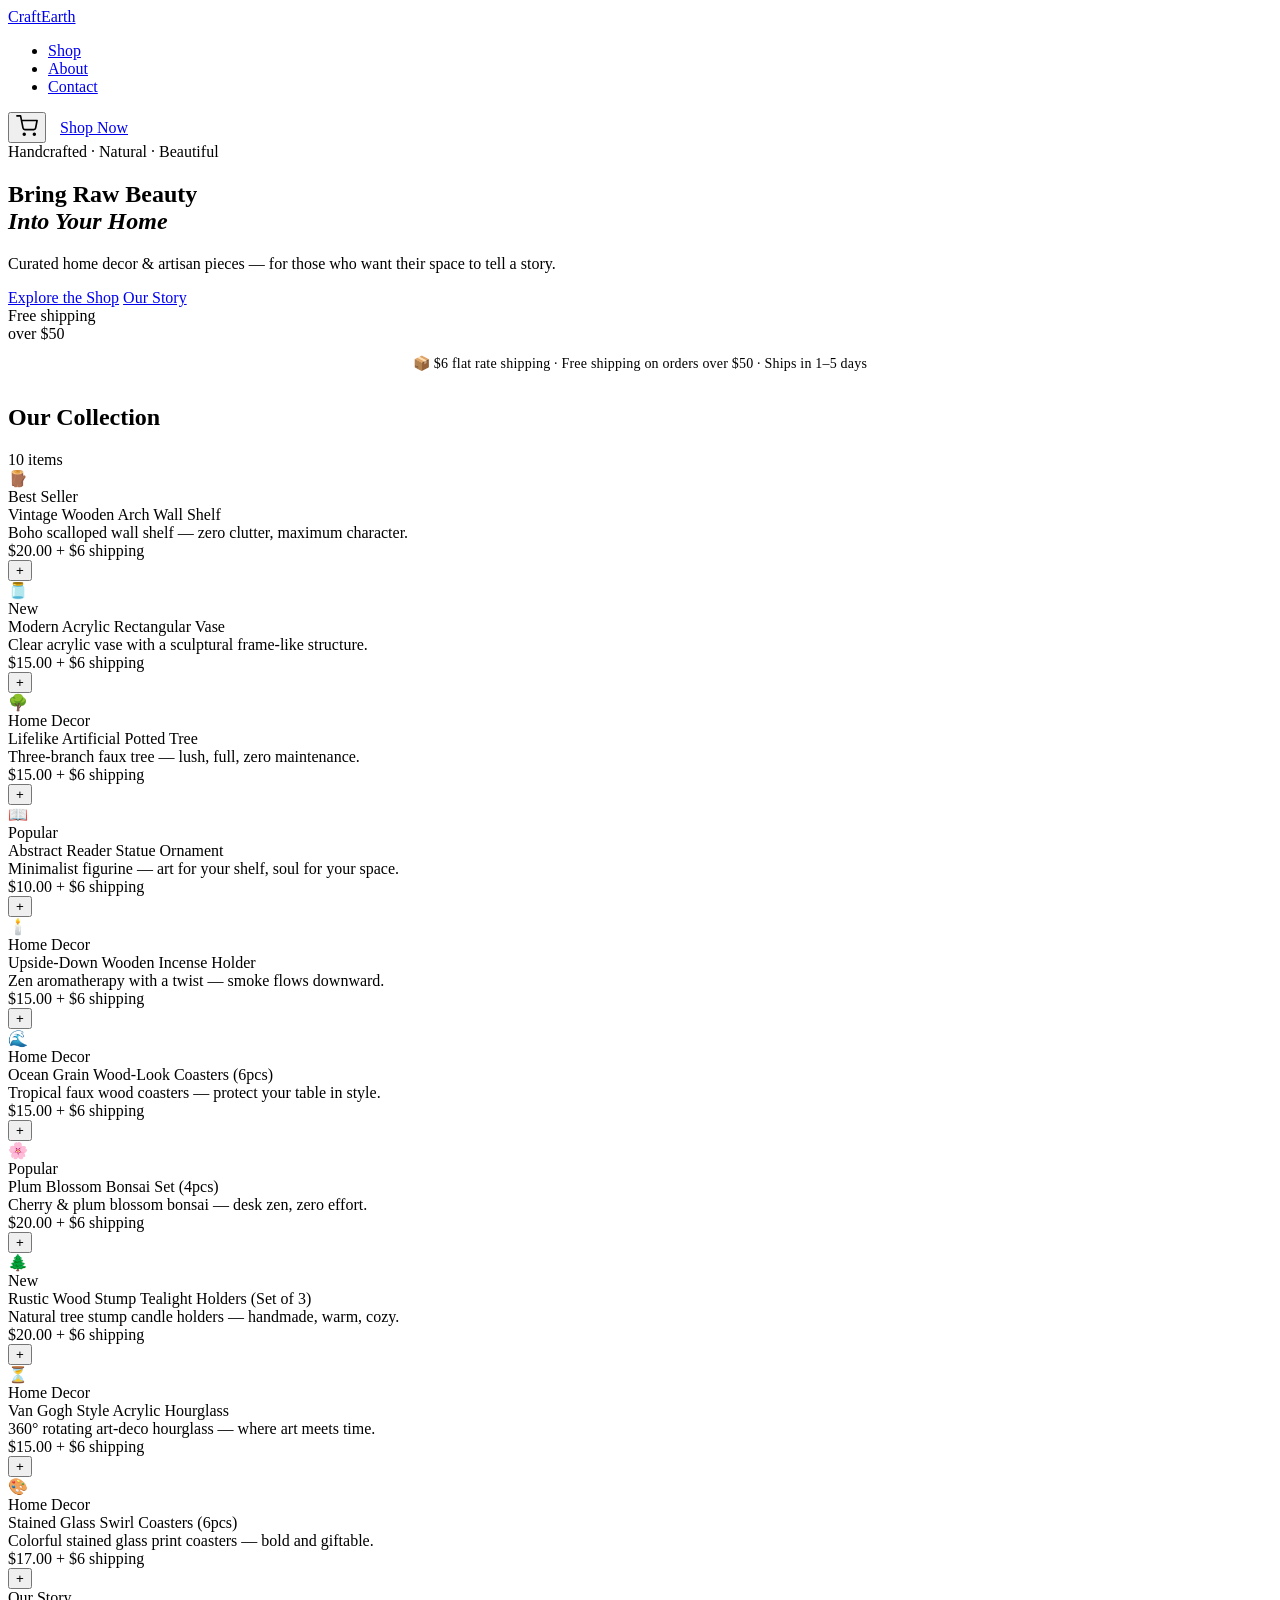
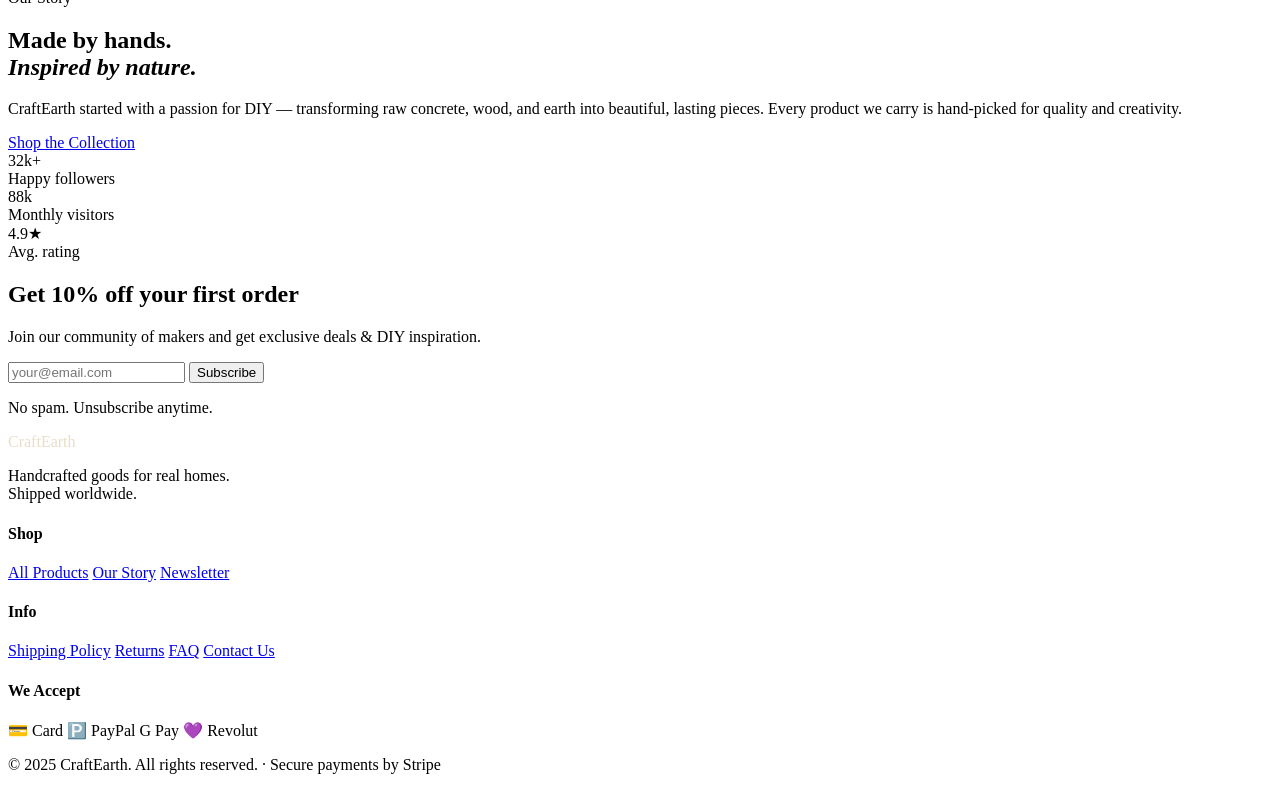
<file: index.html>
<!DOCTYPE html>
<html lang="en">
<head>
  <meta charset="UTF-8" />
  <meta name="viewport" content="width=device-width, initial-scale=1.0" />
  <title>CraftEarth — Handcrafted for Real Homes</title>
  <link rel="preconnect" href="https://fonts.googleapis.com" />
  <link rel="preconnect" href="https://fonts.gstatic.com" crossorigin />
  <link href="https://fonts.googleapis.com/css2?family=Playfair+Display:ital,wght@0,400;0,600;1,400&family=DM+Sans:wght@300;400;500&display=swap" rel="stylesheet" />
  
  <link rel="stylesheet" href="css/style.css" />
</head>
<body>

  <!-- NAV -->
  <nav class="nav">
    <a href="#" class="nav-logo">CraftEarth</a>
    <ul class="nav-links">
      <li><a href="#products">Shop</a></li>
      <li><a href="#about">About</a></li>
      <li><a href="#contact">Contact</a></li>
    </ul>
    <div style="display:flex;align-items:center;gap:14px;">
      <button class="cart-btn" onclick="openCart()">
        <svg width="22" height="22" viewBox="0 0 24 24" fill="none" stroke="currentColor" stroke-width="1.8" stroke-linecap="round" stroke-linejoin="round"><circle cx="9" cy="21" r="1"/><circle cx="20" cy="21" r="1"/><path d="M1 1h4l2.68 13.39a2 2 0 0 0 2 1.61h9.72a2 2 0 0 0 2-1.61L23 6H6"/></svg>
        <span class="cart-badge" id="cart-badge" style="display:none">0</span>
      </button>
      <a href="#products" class="btn-nav">Shop Now</a>
    </div>
  </nav>

  <!-- HERO -->
  <section class="hero">
    <div class="hero-texture"></div>
    <div class="hero-content">
      <span class="hero-tag">Handcrafted · Natural · Beautiful</span>
      <h1 class="hero-title">Bring Raw Beauty<br /><em>Into Your Home</em></h1>
      <p class="hero-sub">Curated home decor &amp; artisan pieces — for those who want their space to tell a story.</p>
      <div class="hero-cta">
        <a href="#products" class="btn-primary">Explore the Shop</a>
        <a href="#about" class="btn-ghost">Our Story</a>
      </div>
    </div>
    <div class="hero-badge">Free shipping<br/>over $50</div>
  </section>

  <!-- SHIPPING BANNER -->
  <div class="shipping-banner">
    📦 $6 flat rate shipping · <strong>Free shipping on orders over $50</strong> · Ships in 1–5 days
  </div>

  <!-- PRODUCTS -->
  <section class="products" id="products">
    <div class="section-header">
      <h2>Our Collection</h2>
      <span class="see-all">10 items</span>
    </div>
    <div class="product-grid" id="product-grid"></div>
  </section>

  <!-- ABOUT -->
  <section class="about-banner" id="about">
    <div class="about-text">
      <span class="hero-tag">Our Story</span>
      <h2>Made by hands.<br /><em>Inspired by nature.</em></h2>
      <p>CraftEarth started with a passion for DIY — transforming raw concrete, wood, and earth into beautiful, lasting pieces. Every product we carry is hand-picked for quality and creativity.</p>
      <a href="#products" class="btn-primary">Shop the Collection</a>
    </div>
    <div class="about-visual">
      <div class="about-card"><div class="about-stat">32k+</div><div class="about-stat-label">Happy followers</div></div>
      <div class="about-card"><div class="about-stat">88k</div><div class="about-stat-label">Monthly visitors</div></div>
      <div class="about-card"><div class="about-stat">4.9★</div><div class="about-stat-label">Avg. rating</div></div>
    </div>
  </section>

  <!-- NEWSLETTER -->
  <section class="newsletter" id="contact">
    <h2>Get 10% off your first order</h2>
    <p>Join our community of makers and get exclusive deals &amp; DIY inspiration.</p>
    <form class="newsletter-form" onsubmit="handleSubscribe(event)">
      <input type="email" placeholder="your@email.com" required />
      <button type="submit" class="btn-primary">Subscribe</button>
    </form>
    <p class="fine-print">No spam. Unsubscribe anytime.</p>
  </section>

  <!-- FOOTER -->
  <footer class="footer">
    <div class="footer-top">
      <div class="footer-brand">
        <span class="nav-logo" style="display:block;margin-bottom:10px;color:#E8DFC8;">CraftEarth</span>
        <p>Handcrafted goods for real homes.<br />Shipped worldwide.</p>
      </div>
      <div class="footer-links">
        <h4>Shop</h4>
        <a href="#products">All Products</a>
        <a href="#about">Our Story</a>
        <a href="#contact">Newsletter</a>
      </div>
      <div class="footer-links">
        <h4>Info</h4>
        <a href="#">Shipping Policy</a>
        <a href="#">Returns</a>
        <a href="#">FAQ</a>
        <a href="#">Contact Us</a>
      </div>
      <div class="footer-links">
        <h4>We Accept</h4>
        <div class="payment-icons">
          <span class="pay-icon">💳 Card</span>
          <span class="pay-icon">🅿️ PayPal</span>
          <span class="pay-icon">G Pay</span>
          <span class="pay-icon">💜 Revolut</span>
        </div>
      </div>
    </div>
    <div class="footer-bottom">
      <p>© 2025 CraftEarth. All rights reserved. · Secure payments by Stripe</p>
    </div>
  </footer>

  <div class="toast" id="toast"></div>

  <!-- CART MODAL -->
  <div class="modal-overlay" id="cart-modal" onclick="closeCart()" style="display:none">
    <div class="modal-box cart-modal-box" onclick="event.stopPropagation()">
      <button class="modal-close" onclick="closeCart()">✕</button>
      <h2 style="font-family:'Playfair Display',serif;font-size:22px;margin-bottom:20px;color:#2C2318;">Your Cart</h2>
      <div id="cart-body"></div>
      <div id="cart-totals" style="margin-top:16px;"></div>
      <button class="btn-primary" style="width:100%;margin-top:16px;text-align:center;" onclick="goToCheckout()">Proceed to Checkout →</button>
    </div>
  </div>

  <!-- CHECKOUT MODAL -->
  <div class="modal-overlay" id="checkout-modal" onclick="closeCheckout()" style="display:none">
    <div class="modal-box checkout-box" onclick="event.stopPropagation()">
      <button class="modal-close" onclick="closeCheckout()">✕</button>
      <h2 style="font-family:'Playfair Display',serif;font-size:22px;margin-bottom:6px;color:#2C2318;">Secure Checkout</h2>
      <p style="font-size:13px;color:#9E9383;margin-bottom:20px;">Powered by Stripe — encrypted & secure</p>
      <div class="checkout-payment-methods">
        <button class="pay-method active" onclick="selectPayment(this,'card')">💳 Card</button>
        <button class="pay-method" onclick="selectPayment(this,'paypal')">🅿️ PayPal</button>
        <button class="pay-method" onclick="selectPayment(this,'gpay')">G Pay</button>
        <button class="pay-method" onclick="selectPayment(this,'revolut')">💜 Revolut</button>
      </div>
      <div id="card-section">
        <div id="stripe-card-element" class="stripe-input"></div>
        <p id="stripe-error" style="color:#c0392b;font-size:13px;margin-top:8px;display:none;"></p>
      </div>
      <div style="background:#F5EFE0;border-radius:10px;padding:16px;margin:16px 0;">
        <div style="font-size:13px;color:#6B5B45;margin-bottom:4px;">Order total</div>
        <div style="font-size:24px;font-weight:500;color:#6B5032;" id="checkout-total">$0.00</div>
      </div>
      <div style="margin-bottom:14px;">
        <input class="checkout-input" type="email" placeholder="Email address" id="checkout-email" />
        <input class="checkout-input" type="text" placeholder="Full name" id="checkout-name" />
        <input class="checkout-input" type="text" placeholder="Shipping address" id="checkout-address" />
      </div>
      <button class="btn-primary" style="width:100%;text-align:center;font-size:16px;padding:16px;" onclick="submitPayment()">
        Pay Now — <span id="pay-total">$0.00</span>
      </button>
      <p style="text-align:center;font-size:12px;color:#9E9383;margin-top:12px;">🔒 256-bit SSL encryption. Your data is safe.</p>
    </div>
  </div>

  <script src="js/main.js"></script>
  <script>
    const STRIPE_PK = 'pk_test_REPLACE_WITH_YOUR_KEY';
    let stripe, cardElement;

    function initStripe() {
      if (!window.Stripe) {
        const s = document.createElement('script');
        s.src = 'https://js.stripe.com/v3/';
        s.onload = () => mountStripe();
        document.head.appendChild(s);
        return;
      }
      mountStripe();
    }
    function mountStripe() {
      stripe = Stripe(STRIPE_PK);
      const elements = stripe.elements();
      cardElement = elements.create('card', {
        style: { base: { fontFamily: "'DM Sans', sans-serif", fontSize: '16px', color: '#3D3020', '::placeholder': { color: '#9E9383' } } }
      });
      cardElement.mount('#stripe-card-element');
    }

    function goToCheckout() {
      if (cart.length === 0) { showToast('Your cart is empty!'); return; }
      closeCart();
      const total = getTotal();
      document.getElementById('checkout-total').textContent = '$' + total.toFixed(2);
      document.getElementById('pay-total').textContent = '$' + total.toFixed(2);
      document.getElementById('checkout-modal').style.display = 'flex';
      if (!stripe) initStripe();
    }

    async function submitPayment() {
      const email = document.getElementById('checkout-email').value;
      const name = document.getElementById('checkout-name').value;
      const address = document.getElementById('checkout-address').value;
      if (!email || !name || !address) { showToast('Please fill in all fields.'); return; }
      showToast('Order placed! Thank you 🎉');
      cart = []; saveCart(); updateCartBadge();
      setTimeout(closeCheckout, 500);
    }
  </script>
</body>
</html>
</file>
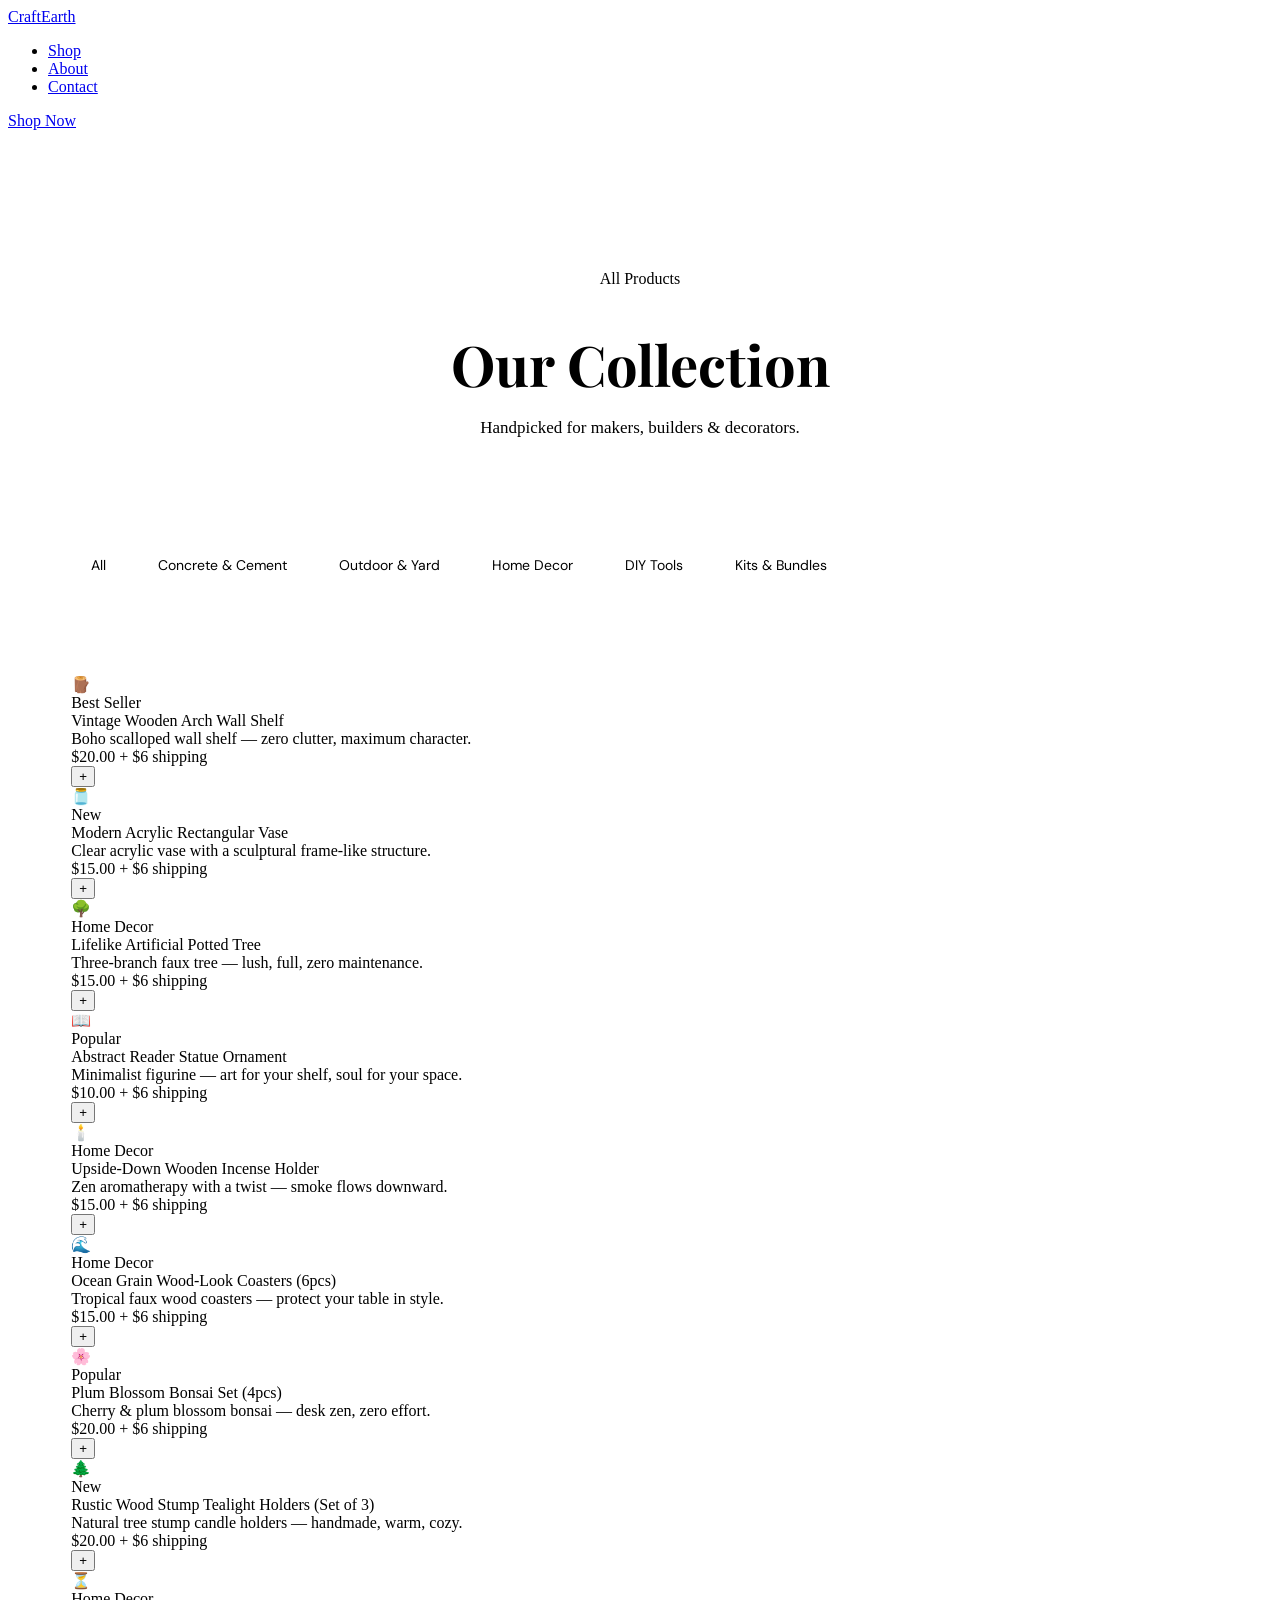
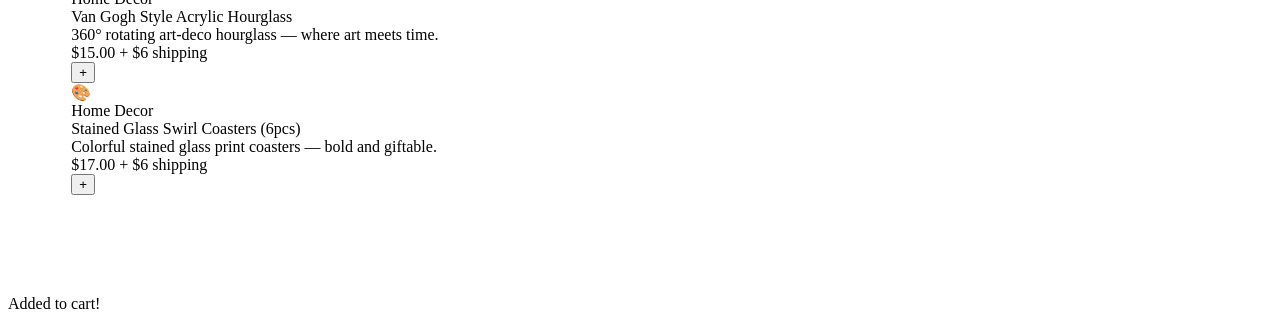
<file: category.html>
<!DOCTYPE html>
<html lang="en">
<head>
  <meta charset="UTF-8" />
  <meta name="viewport" content="width=device-width, initial-scale=1.0" />
  <title>Shop — CraftEarth</title>
  <link rel="preconnect" href="https://fonts.googleapis.com" />
  <link rel="preconnect" href="https://fonts.gstatic.com" crossorigin />
  <link href="https://fonts.googleapis.com/css2?family=Playfair+Display:ital,wght@0,400;0,600;1,400&family=DM+Sans:wght@300;400;500&display=swap" rel="stylesheet" />
  <link rel="stylesheet" href="css/style.css" />
  <style>
    .shop-hero {
      padding: 140px 5% 60px;
      background: linear-gradient(135deg, var(--sand) 0%, var(--cream) 100%);
      text-align: center;
    }
    .shop-hero h1 {
      font-family: 'Playfair Display', serif;
      font-size: clamp(32px, 5vw, 56px);
      color: var(--dark);
      margin-bottom: 12px;
    }
    .shop-hero p { color: var(--text-m); font-size: 17px; }

    .filter-bar {
      display: flex;
      gap: 12px;
      padding: 32px 5%;
      flex-wrap: wrap;
      border-bottom: 1px solid var(--sand-d);
    }
    .filter-btn {
      padding: 9px 20px;
      border-radius: 50px;
      border: 1.5px solid var(--stone-l);
      background: transparent;
      color: var(--text-m);
      font-family: 'DM Sans', sans-serif;
      font-size: 14px;
      cursor: pointer;
      transition: all 0.2s;
    }
    .filter-btn.active, .filter-btn:hover {
      background: var(--earth);
      color: var(--white);
      border-color: var(--earth);
    }

    .shop-section {
      padding: 60px 5% 100px;
    }
  </style>
</head>
<body>
  <nav class="nav">
    <a href="index.html" class="nav-logo">CraftEarth</a>
    <ul class="nav-links">
      <li><a href="category.html">Shop</a></li>
      <li><a href="index.html#about">About</a></li>
      <li><a href="index.html#contact">Contact</a></li>
    </ul>
    <a href="category.html" class="btn-nav">Shop Now</a>
  </nav>

  <div class="shop-hero">
    <span class="hero-tag">All Products</span>
    <h1>Our Collection</h1>
    <p>Handpicked for makers, builders &amp; decorators.</p>
  </div>

  <div class="filter-bar">
    <button class="filter-btn active" onclick="filterProducts('all', this)">All</button>
    <button class="filter-btn" onclick="filterProducts('Concrete & Cement', this)">Concrete &amp; Cement</button>
    <button class="filter-btn" onclick="filterProducts('Outdoor & Yard', this)">Outdoor &amp; Yard</button>
    <button class="filter-btn" onclick="filterProducts('Home Decor', this)">Home Decor</button>
    <button class="filter-btn" onclick="filterProducts('DIY Tools', this)">DIY Tools</button>
    <button class="filter-btn" onclick="filterProducts('Kits & Bundles', this)">Kits &amp; Bundles</button>
  </div>

  <section class="shop-section">
    <div class="product-grid" id="product-grid"></div>
  </section>

  <div class="toast" id="toast">Added to cart!</div>

  <script src="js/main.js"></script>
  <script>
    function filterProducts(cat, btn) {
      document.querySelectorAll('.filter-btn').forEach(b => b.classList.remove('active'));
      btn.classList.add('active');

      const grid = document.getElementById('product-grid');
      const filtered = cat === 'all' ? products : products.filter(p => p.category === cat);
      grid.innerHTML = filtered.map(p => `
        <div class="product-card" onclick="viewProduct(${p.id})">
          <div class="product-img">${p.emoji}</div>
          <div class="product-body">
            ${p.tag ? `<span class="product-cat">${p.tag}</span>` : `<span class="product-cat">${p.category}</span>`}
            <div class="product-name">${p.name}</div>
            <div class="product-footer">
              <span class="product-price">$${p.price.toFixed(2)}</span>
              <button class="add-to-cart" onclick="addToCart(event, ${p.id})">+</button>
            </div>
          </div>
        </div>
      `).join('') || '<p style="color:var(--text-m); padding:40px 0">No products in this category yet.</p>';
    }
  </script>
</body>
</html>
</file>
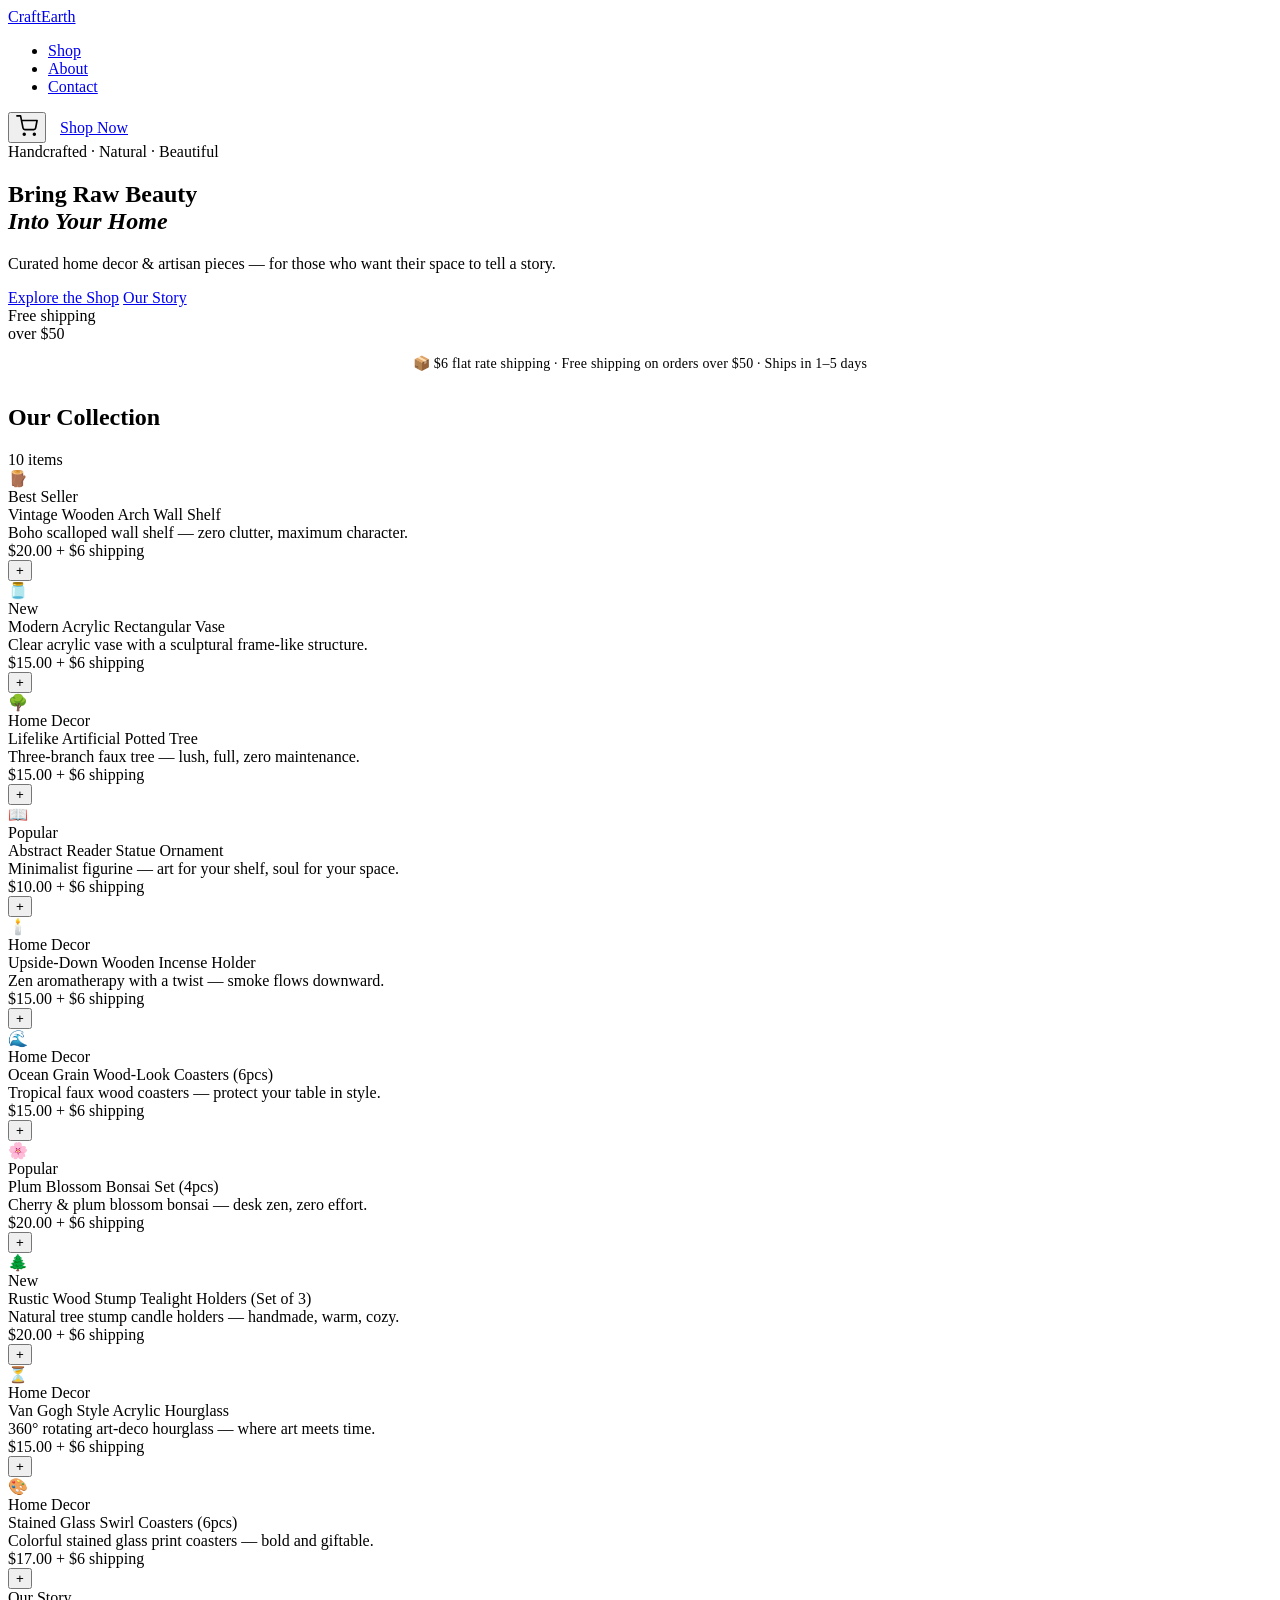
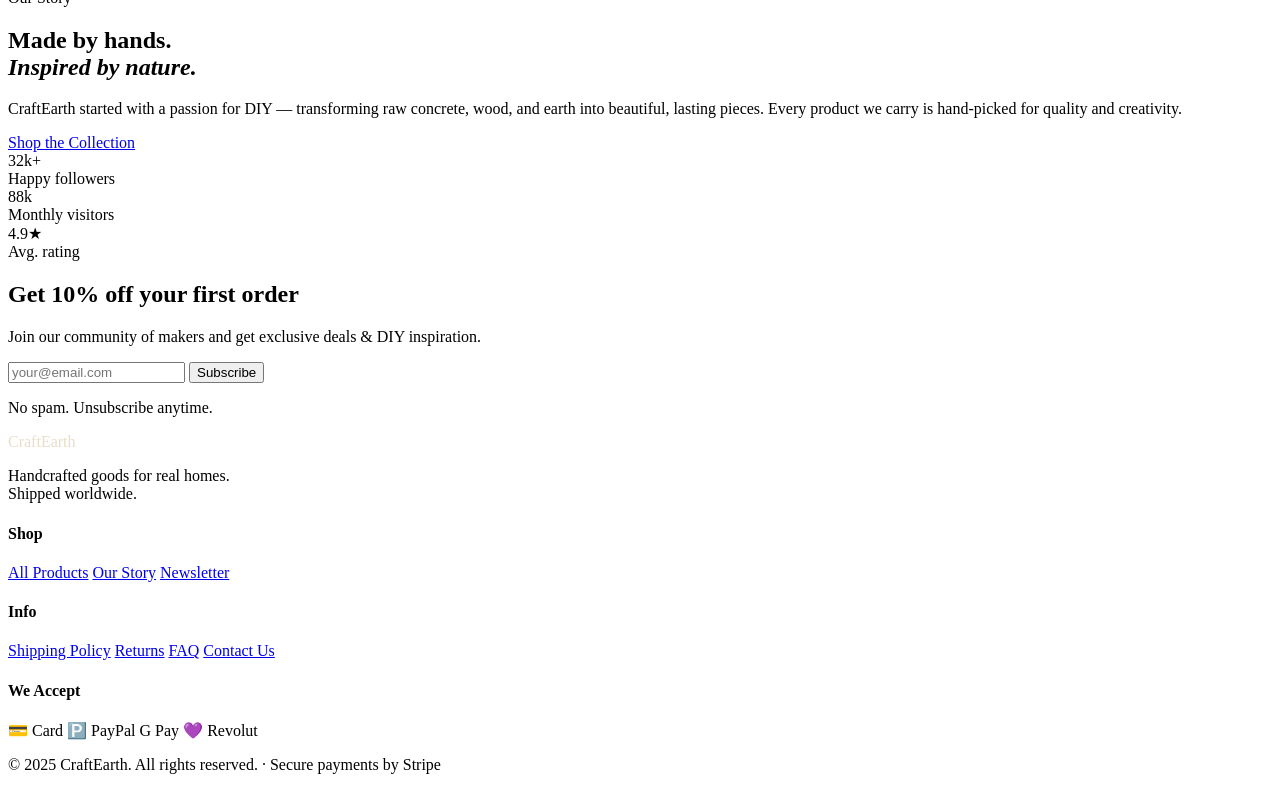
<file: product.html>
<!DOCTYPE html>
<html lang="en">
<head>
  <meta charset="UTF-8" />
  <meta name="viewport" content="width=device-width, initial-scale=1.0" />
  <title>Product — CraftEarth</title>
  <link rel="preconnect" href="https://fonts.googleapis.com" />
  <link rel="preconnect" href="https://fonts.gstatic.com" crossorigin />
  <link href="https://fonts.googleapis.com/css2?family=Playfair+Display:ital,wght@0,400;0,600;1,400&family=DM+Sans:wght@300;400;500&display=swap" rel="stylesheet" />
  
  <link rel="stylesheet" href="css/style.css" />
  <style>
    .product-page { padding: 120px 5% 80px; max-width: 1100px; margin: 0 auto; }
    .breadcrumb { font-size: 13px; color: var(--stone); margin-bottom: 32px; }
    .breadcrumb a { color: var(--earth); text-decoration: none; }
    .breadcrumb a:hover { text-decoration: underline; }
    .product-layout { display: grid; grid-template-columns: 1fr 1fr; gap: 60px; align-items: start; }

    /* GALLERY */
    .gallery { position: sticky; top: 100px; }
    .gallery-main {
      width: 100%;
      aspect-ratio: 1;
      border-radius: 16px;
      background: var(--sand);
      display: flex;
      align-items: center;
      justify-content: center;
      font-size: 100px;
      margin-bottom: 14px;
      overflow: hidden;
      cursor: zoom-in;
    }
    .gallery-main img { width: 100%; height: 100%; object-fit: cover; border-radius: 16px; }
    .gallery-main .emoji-placeholder { font-size: 100px; }
    .gallery-thumbs { display: flex; gap: 10px; }
    .gallery-thumb {
      width: 80px; height: 80px;
      border-radius: 10px;
      background: var(--sand);
      display: flex;
      align-items: center;
      justify-content: center;
      font-size: 28px;
      cursor: pointer;
      border: 2px solid transparent;
      transition: border-color 0.2s;
      overflow: hidden;
      flex-shrink: 0;
    }
    .gallery-thumb img { width: 100%; height: 100%; object-fit: cover; }
    .gallery-thumb.active { border-color: var(--earth); }

    /* PRODUCT INFO */
    .product-info { padding-top: 8px; }
    .product-info .product-cat { font-size: 12px; text-transform: uppercase; letter-spacing: 1.5px; color: var(--moss); font-weight: 500; margin-bottom: 10px; display: block; }
    .product-info h1 { font-family: 'Playfair Display', serif; font-size: clamp(24px,3vw,36px); color: var(--dark); margin-bottom: 12px; line-height: 1.2; }
    .product-info .rating { display: flex; align-items: center; gap: 8px; font-size: 14px; color: var(--text-m); margin-bottom: 20px; }
    .stars { color: #c8962e; }
    .price-block { margin-bottom: 24px; }
    .price-main { font-size: 32px; font-weight: 500; color: var(--earth-d); }
    .shipping-info { font-size: 14px; color: var(--text-m); margin-top: 6px; line-height: 1.6; }
    .shipping-info strong { color: var(--moss); }

    .divider { border: none; border-top: 1px solid var(--sand-d); margin: 24px 0; }

    .product-desc { font-size: 16px; color: var(--text-m); line-height: 1.8; margin-bottom: 24px; }

    .product-details-list { list-style: none; margin-bottom: 28px; }
    .product-details-list li {
      font-size: 14px;
      color: var(--text-m);
      padding: 8px 0;
      border-bottom: 1px solid var(--sand-d);
      display: flex;
      align-items: flex-start;
      gap: 10px;
      line-height: 1.5;
    }
    .product-details-list li::before { content: '—'; color: var(--stone-l); flex-shrink: 0; }

    .qty-row { display: flex; align-items: center; gap: 16px; margin-bottom: 20px; }
    .qty-label { font-size: 14px; color: var(--text-m); }
    .qty-control { display: flex; align-items: center; gap: 0; border: 1.5px solid var(--stone-l); border-radius: 50px; overflow: hidden; }
    .qty-control button {
      background: none;
      border: none;
      width: 40px; height: 40px;
      font-size: 18px;
      cursor: pointer;
      color: var(--earth);
      display: flex; align-items: center; justify-content: center;
      transition: background 0.15s;
    }
    .qty-control button:hover { background: var(--sand); }
    .qty-control span { width: 36px; text-align: center; font-size: 15px; font-weight: 500; }

    .add-btn { width: 100%; padding: 16px; font-size: 16px; border-radius: 50px; margin-bottom: 12px; text-align: center; }
    .buy-btn { width: 100%; padding: 16px; font-size: 16px; border-radius: 50px; text-align: center; background: var(--dark); color: var(--cream); border: none; cursor: pointer; font-family: 'DM Sans', sans-serif; font-weight: 500; transition: background 0.2s; }
    .buy-btn:hover { background: #3D3020; }

    .trust-badges { display: flex; gap: 16px; margin-top: 20px; flex-wrap: wrap; }
    .trust-badge { font-size: 12px; color: var(--stone); display: flex; align-items: center; gap: 5px; }

    @media (max-width: 768px) {
      .product-layout { grid-template-columns: 1fr; gap: 32px; }
      .gallery { position: static; }
      .gallery-main { aspect-ratio: 4/3; }
    }
  </style>
</head>
<body>

  <nav class="nav">
    <a href="index.html" class="nav-logo">CraftEarth</a>
    <ul class="nav-links">
      <li><a href="index.html#products">Shop</a></li>
      <li><a href="index.html#about">About</a></li>
      <li><a href="index.html#contact">Contact</a></li>
    </ul>
    <div style="display:flex;align-items:center;gap:14px;">
      <button class="cart-btn" onclick="openCart()">
        <svg width="22" height="22" viewBox="0 0 24 24" fill="none" stroke="currentColor" stroke-width="1.8" stroke-linecap="round" stroke-linejoin="round"><circle cx="9" cy="21" r="1"/><circle cx="20" cy="21" r="1"/><path d="M1 1h4l2.68 13.39a2 2 0 0 0 2 1.61h9.72a2 2 0 0 0 2-1.61L23 6H6"/></svg>
        <span class="cart-badge" id="cart-badge" style="display:none">0</span>
      </button>
      <a href="index.html#products" class="btn-nav">Shop Now</a>
    </div>
  </nav>

  <div class="product-page" id="product-page">
    <!-- populated by JS -->
  </div>

  <!-- CART MODAL -->
  <div class="modal-overlay" id="cart-modal" onclick="closeCart()" style="display:none">
    <div class="modal-box cart-modal-box" onclick="event.stopPropagation()">
      <button class="modal-close" onclick="closeCart()">✕</button>
      <h2 style="font-family:'Playfair Display',serif;font-size:22px;margin-bottom:20px;color:#2C2318;">Your Cart</h2>
      <div id="cart-body"></div>
      <div id="cart-totals" style="margin-top:16px;"></div>
      <button class="btn-primary" style="width:100%;margin-top:16px;text-align:center;" onclick="goToCheckout()">Proceed to Checkout →</button>
    </div>
  </div>

  <!-- CHECKOUT MODAL -->
  <div class="modal-overlay" id="checkout-modal" onclick="closeCheckout()" style="display:none">
    <div class="modal-box checkout-box" onclick="event.stopPropagation()">
      <button class="modal-close" onclick="closeCheckout()">✕</button>
      <h2 style="font-family:'Playfair Display',serif;font-size:22px;margin-bottom:6px;color:#2C2318;">Secure Checkout</h2>
      <p style="font-size:13px;color:#9E9383;margin-bottom:20px;">Powered by Stripe — encrypted & secure</p>
      <div class="checkout-payment-methods">
        <button class="pay-method active" onclick="selectPayment(this,'card')">💳 Card</button>
        <button class="pay-method" onclick="selectPayment(this,'paypal')">🅿️ PayPal</button>
        <button class="pay-method" onclick="selectPayment(this,'gpay')">G Pay</button>
        <button class="pay-method" onclick="selectPayment(this,'revolut')">💜 Revolut</button>
      </div>
      <div id="card-section">
        <div id="stripe-card-element" class="stripe-input"></div>
        <p id="stripe-error" style="color:#c0392b;font-size:13px;margin-top:8px;display:none;"></p>
      </div>
      <div style="background:#F5EFE0;border-radius:10px;padding:16px;margin:16px 0;">
        <div style="font-size:13px;color:#6B5B45;margin-bottom:4px;">Order total</div>
        <div style="font-size:24px;font-weight:500;color:#6B5032;" id="checkout-total">$0.00</div>
      </div>
      <div style="margin-bottom:14px;">
        <input class="checkout-input" type="email" placeholder="Email address" id="checkout-email" />
        <input class="checkout-input" type="text" placeholder="Full name" id="checkout-name" />
        <input class="checkout-input" type="text" placeholder="Shipping address" id="checkout-address" />
      </div>
      <button class="btn-primary" style="width:100%;text-align:center;font-size:16px;padding:16px;" onclick="submitPayment()">
        Pay Now — <span id="pay-total">$0.00</span>
      </button>
      <p style="text-align:center;font-size:12px;color:#9E9383;margin-top:12px;">🔒 256-bit SSL encryption. Your data is safe.</p>
    </div>
  </div>

  <div class="toast" id="toast"></div>

  <script src="js/main.js"></script>
  <script>
    const STRIPE_PK = 'pk_test_REPLACE_WITH_YOUR_KEY';
    let stripe, cardElement, qty = 1;

    function initStripe() {
      if (!window.Stripe) {
        const s = document.createElement('script');
        s.src = 'https://js.stripe.com/v3/';
        s.onload = () => mountStripe();
        document.head.appendChild(s);
        return;
      }
      mountStripe();
    }
    function mountStripe() {
      stripe = Stripe(STRIPE_PK);
      const elements = stripe.elements();
      cardElement = elements.create('card', {
        style: { base: { fontFamily: "'DM Sans', sans-serif", fontSize: '16px', color: '#3D3020', '::placeholder': { color: '#9E9383' } } }
      });
      cardElement.mount('#stripe-card-element');
    }

    function selectPayment(btn, method) {
      document.querySelectorAll('.pay-method').forEach(b => b.classList.remove('active'));
      btn.classList.add('active');
      document.getElementById('card-section').style.display = method === 'card' ? 'block' : 'none';
    }

    async function submitPayment() {
      const email = document.getElementById('checkout-email').value;
      const name = document.getElementById('checkout-name').value;
      const address = document.getElementById('checkout-address').value;
      if (!email || !name || !address) { showToast('Please fill in all fields.'); return; }
      showToast('Order placed! Thank you 🎉');
      cart = []; saveCart(); updateCartBadge();
      setTimeout(closeCheckout, 500);
    }

    function loadProduct() {
      const params = new URLSearchParams(window.location.search);
      const id = parseInt(params.get('id'));
      const p = products.find(x => x.id === id);
      if (!p) { window.location.href = 'index.html'; return; }

      document.title = p.name + ' — CraftEarth';

      const hasImages = p.images && p.images.length > 0;

      const makeThumb = (src, idx, isEmoji) => `
        <div class="gallery-thumb ${idx === 0 ? 'active' : ''}" onclick="switchImage(this, '${isEmoji ? '' : src}', '${isEmoji ? src : ''}')">
          ${isEmoji ? `<span style="font-size:28px">${src}</span>` : `<img src="${src}" alt="" onerror="this.parentElement.innerHTML='<span style=font-size:28px>${p.emoji}</span>'">`}
        </div>`;

      const thumbsHTML = [p.emoji, p.emoji, p.emoji].map((e, i) => {
        const imgSrc = hasImages ? p.images[i] : null;
        return imgSrc
          ? `<div class="gallery-thumb ${i===0?'active':''}" onclick="switchImage(this, '${imgSrc}', '')">
               <img src="${imgSrc}" alt="" onerror="this.innerHTML='<span style=font-size:28px>${p.emoji}</span>'">
             </div>`
          : `<div class="gallery-thumb ${i===0?'active':''}" onclick="switchImage(this, '', '${p.emoji}')">
               <span style="font-size:28px">${p.emoji}</span>
             </div>`;
      }).join('');

      const mainImgHTML = hasImages
        ? `<img src="${p.images[0]}" id="main-img" alt="${p.name}" onerror="this.outerHTML='<span class=emoji-placeholder>${p.emoji}</span>'">`
        : `<span class="emoji-placeholder">${p.emoji}</span>`;

      document.getElementById('product-page').innerHTML = `
        <div class="breadcrumb">
          <a href="index.html">Home</a> › <a href="index.html#products">Shop</a> › ${p.name}
        </div>
        <div class="product-layout">
          <div class="gallery">
            <div class="gallery-main" id="gallery-main">${mainImgHTML}</div>
            <div class="gallery-thumbs">${thumbsHTML}</div>
          </div>
          <div class="product-info">
            <span class="product-cat">${p.category}</span>
            <h1>${p.name}</h1>
            <div class="rating">
              <span class="stars">★★★★★</span>
              <span>4.8 · 65 reviews</span>
            </div>
            <div class="price-block">
              <div class="price-main">$${p.price.toFixed(2)}</div>
              <div class="shipping-info">
                + $6.00 shipping · <strong>Free shipping on orders over $50</strong>
              </div>
            </div>
            <hr class="divider" />
            <p class="product-desc">${p.desc}</p>
            <ul class="product-details-list">
              ${p.details.map(d => `<li>${d}</li>`).join('')}
            </ul>
            <hr class="divider" />
            <div class="qty-row">
              <span class="qty-label">Quantity</span>
              <div class="qty-control">
                <button onclick="changePageQty(-1)">−</button>
                <span id="page-qty">1</span>
                <button onclick="changePageQty(1)">+</button>
              </div>
            </div>
            <button class="btn-primary add-btn" onclick="addPageToCart(${p.id})">Add to Cart</button>
            <button class="buy-btn" onclick="buyNow(${p.id})">Buy Now</button>
            <div class="trust-badges">
              <span class="trust-badge">🔒 Secure payment</span>
              <span class="trust-badge">📦 Ships in 1–5 days</span>
              <span class="trust-badge">↩️ 30-day returns</span>
            </div>
          </div>
        </div>
      `;
    }

    function switchImage(thumb, imgSrc, emoji) {
      document.querySelectorAll('.gallery-thumb').forEach(t => t.classList.remove('active'));
      thumb.classList.add('active');
      const main = document.getElementById('gallery-main');
      if (imgSrc) {
        main.innerHTML = `<img src="${imgSrc}" id="main-img" alt="" style="width:100%;height:100%;object-fit:cover;border-radius:16px;">`;
      } else {
        main.innerHTML = `<span class="emoji-placeholder">${emoji}</span>`;
      }
    }

    function changePageQty(delta) {
      qty = Math.max(1, qty + delta);
      document.getElementById('page-qty').textContent = qty;
    }

    function addPageToCart(id) {
      const product = products.find(p => p.id === id);
      const existing = cart.find(c => c.id === id);
      if (existing) { existing.qty += qty; } else { cart.push({ ...product, qty }); }
      saveCart();
      updateCartBadge();
      showToast('Added to cart!');
    }

    function buyNow(id) {
      addPageToCart(id);
      goToCheckout();
      if (!stripe) initStripe();
    }

    document.addEventListener('DOMContentLoaded', () => {
      loadCart();
      updateCartBadge();
      loadProduct();
    });
  </script>
</body>
</html>
</file>
<file: css/style.css>
/* === SHIPPING BANNER === */
.shipping-banner {
  background: var(--moss);
  color: var(--white);
  text-align: center;
  padding: 12px 20px;
  font-size: 14px;
  letter-spacing: 0.2px;
}
.shipping-banner strong { font-weight: 500; }

/* === CART TOTALS === */
.cart-total-row {
  display: flex;
  justify-content: space-between;
  font-size: 15px;
  color: var(--text-m);
  padding: 6px 0;
}
.cart-grand-total {
  font-size: 18px;
  font-weight: 500;
  color: var(--dark);
  border-top: 1px solid var(--sand-d);
  padding-top: 12px;
  margin-top: 4px;
}
.cart-free-ship {
  background: rgba(90,110,58,0.1);
  color: var(--moss);
  font-size: 12px;
  font-weight: 500;
  padding: 8px 12px;
  border-radius: 8px;
  margin: 8px 0;
  text-align: center;
}
</file>
